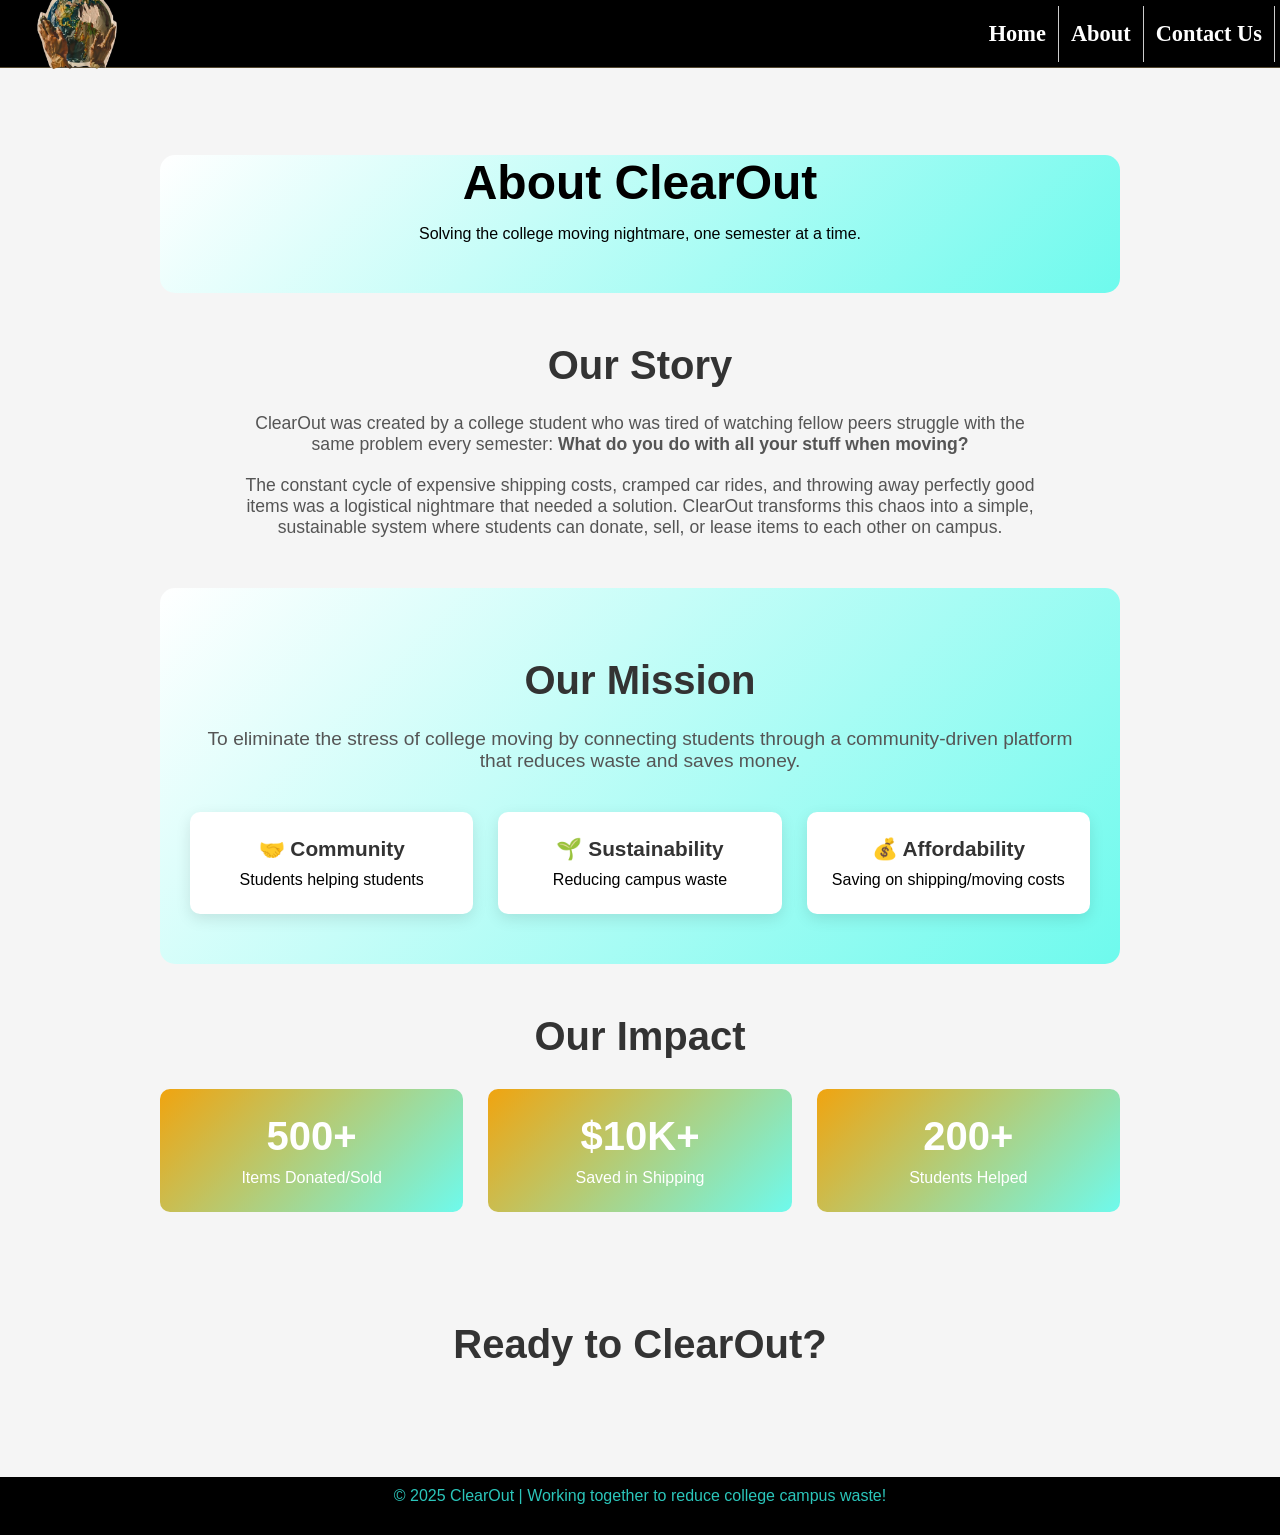
<file: about.html>
<!DOCTYPE html>
<html lang="en">
        <link rel="stylesheet" type="text/css" href="clearout.css">
        <meta charset="UTF-8">
        <meta name="viewport" content="width=device-width, initial-scale=1">
        <ul id="nav">
               <li><img src="assets/ClearOut Logo.png" width="20%"></li>
                <li><a href="mainclear.html">Home</a></li>
                <li><a href="about.html">About</a></li>
                <li><a href="contact.html">Contact Us</a></li>
                
             </ul>
            <main>
             <div class="about-container">
               <div class="hero-section">
                   <h1>About ClearOut</h1>
                   <p class="hero-subtitle">Solving the college moving nightmare, one semester at a time.</p>
               </div>
       
               <div class="story-section">
                   <h2>Our Story</h2>
                   <p>ClearOut was created by a college student who was tired of watching fellow peers struggle with the same problem every semester: <strong>What do you do with all your stuff when moving?</strong></p>
                   
                   <p>The constant cycle of expensive shipping costs, cramped car rides, and throwing away perfectly good items was a logistical nightmare that needed a solution. ClearOut transforms this chaos into a simple, sustainable system where students can donate, sell, or lease items to each other on campus.</p>
               </div>
       
               <div class="mission-section">
                   <h2>Our Mission</h2>
                   <p>To eliminate the stress of college moving by connecting students through a community-driven platform that reduces waste and saves money.</p>
                   
                   <div class="values-grid">
                       <div class="value-card">
                           <h3>🤝 Community</h3>
                           <p>Students helping students</p>
                       </div>
                       <div class="value-card">
                           <h3>🌱 Sustainability</h3>
                           <p>Reducing campus waste</p>
                       </div>
                       <div class="value-card">
                           <h3>💰 Affordability</h3>
                           <p>Saving on shipping/moving costs</p>
                       </div>
                   </div>
               </div>
       
               <div class="impact-section">
                   <h2>Our Impact</h2>
                   <div class="stats-grid">
                       <div class="stat-card">
                           <div class="stat-number">500+</div>
                           <div class="stat-label">Items Donated/Sold</div>
                       </div>
                       <div class="stat-card">
                           <div class="stat-number">$10K+</div>
                           <div class="stat-label">Saved in Shipping</div>
                       </div>
                       <div class="stat-card">
                           <div class="stat-number">200+</div>
                           <div class="stat-label">Students Helped</div>
                       </div>
                   </div>
               </div>
       
               <div class="cta-section">
                   <h2>Ready to ClearOut?</h2>
               </div>
            </main>
               <footer>
                 <p>&copy; 2025 ClearOut | Working together to reduce college campus waste!</p>
               </footer>
           </div>
       </body>
       </html>
</file>
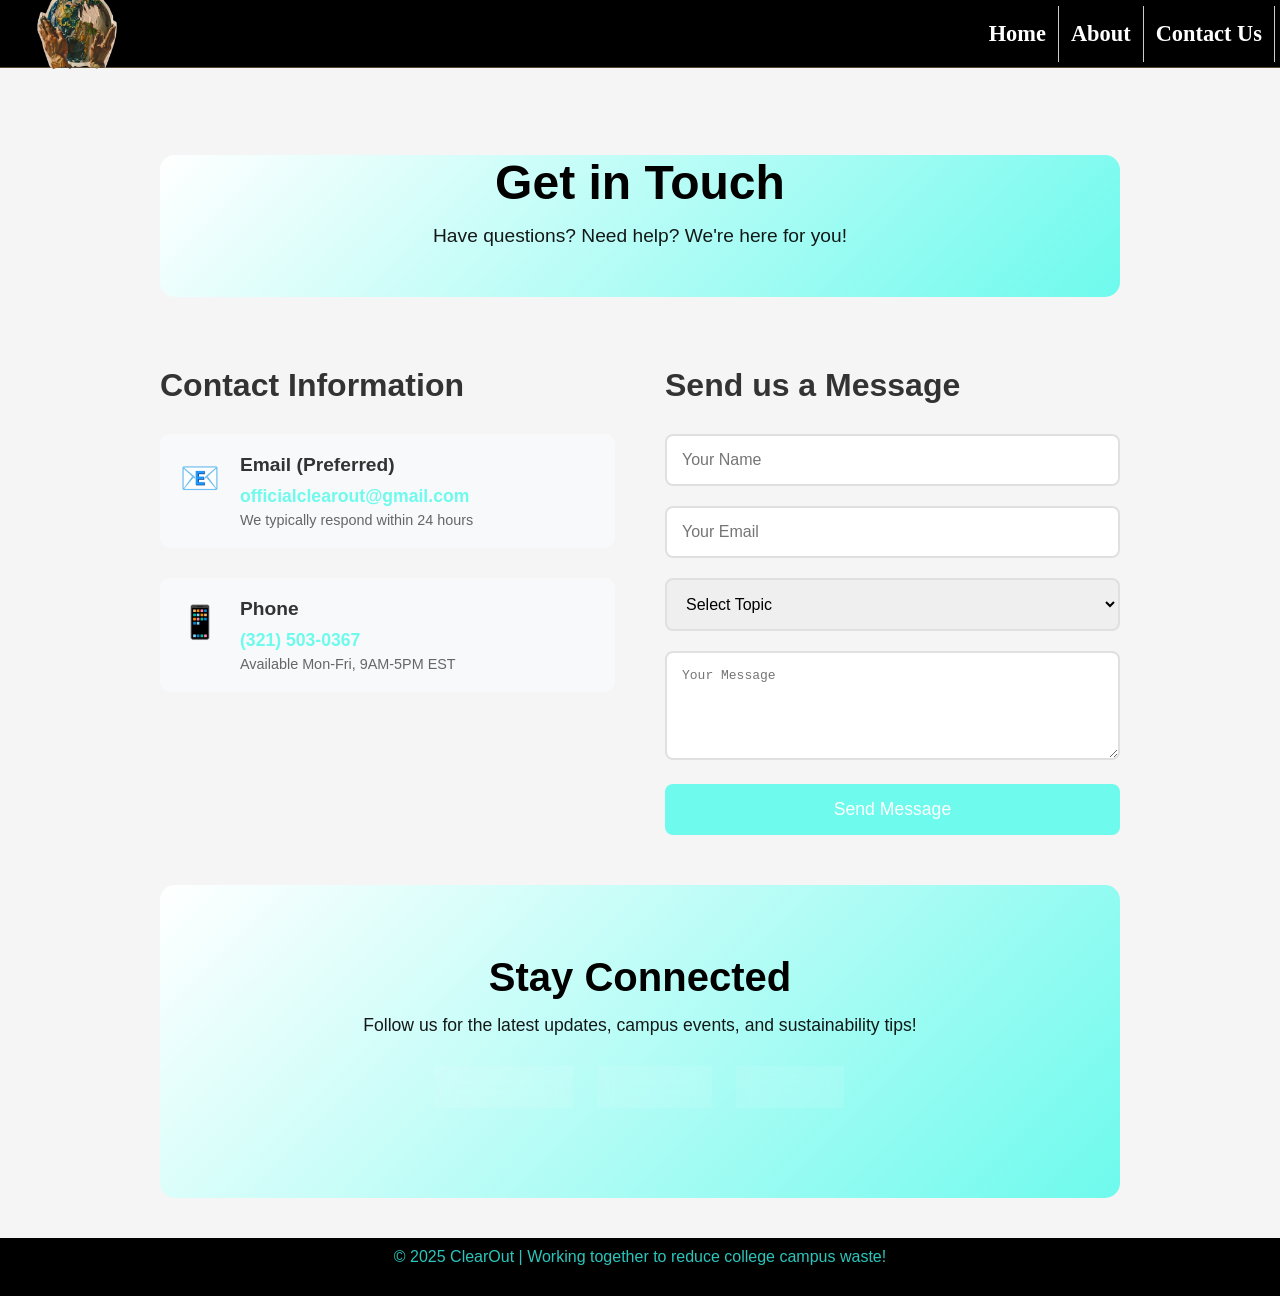
<file: contact.html>
<!DOCTYPE html>
<html lang="en">
        <link rel="stylesheet" type="text/css" href="clearout.css">
        <meta charset="UTF-8">
        <meta name="viewport" content="width=device-width, initial-scale=1">
        <ul id="nav">
               <li><img src="assets/ClearOut Logo.png" width="20%"></li>
                <li><a href="mainclear.html">Home</a></li>
                <li><a href="about.html">About</a></li>
                <li><a href="contact.html">Contact Us</a></li>
                
             </ul>
            <main>
             <div class="contact-container">
                <div class="contact-hero">
                    <h1>Get in Touch</h1>
                    <p>Have questions? Need help? We're here for you!</p>
                </div>
        
                <div class="contact-content">
                    <div class="contact-info">
                        <h2>Contact Information</h2>
                        
                        <div class="contact-item">
                            <div class="contact-icon">📧</div>
                            <div class="contact-details">
                                <h3>Email (Preferred)</h3>
                                <a href="mailto:officialclearout@gmail.com">officialclearout@gmail.com</a>
                                <p>We typically respond within 24 hours</p>
                            </div>
                        </div>
        
                        <div class="contact-item">
                            <div class="contact-icon">📱</div>
                            <div class="contact-details">
                                <h3>Phone</h3>
                                <a href="tel:321-503-0367">(321) 503-0367</a>
                                <p>Available Mon-Fri, 9AM-5PM EST</p>
                            </div>
                        </div>
                    </div>
        
                    <div class="contact-form-section">
                        <h2>Send us a Message</h2>
                        <form class="contact-form">
                            <div class="form-group">
                                <input type="text" placeholder="Your Name" required>
                            </div>
                            <div class="form-group">
                                <input type="email" placeholder="Your Email" required>
                            </div>
                            <div class="form-group">
                                <select required>
                                    <option value="">Select Topic</option>
                                    <option value="general">General Question</option>
                                    <option value="support">Technical Support</option>
                                    <option value="donation">Donation Inquiry</option>
                                    <option value="partnership">Partnership</option>
                                </select>
                            </div>
                            <div class="form-group">
                                <textarea placeholder="Your Message" rows="5" required></textarea>
                            </div>
                            <button type="submit" class="submit-btn">Send Message</button>
                        </form>
                    </div>
                </div>
        
                <div class="social-section">
                    <h2>Stay Connected</h2>
                    <p>Follow us for the latest updates, campus events, and sustainability tips!</p>
                    
                    <div class="social-links">
                        <a href="https://www.instagram.com/official.clearout?igsh=MXY1MjcwdzU2am4zbg%3D%3D&utm_source=qr" class="social-link instagram">
                            <i class="fab fa-instagram"></i>
                            <span>@Instagram</span>
                        </a>
                        <a href="https://x.com/CLEAROUT_1" class="social-link twitter">
                            <i class="fab fa-twitter"></i>
                            <span>@Twitter</span>
                        </a>
                        <a href="#" class="social-link tiktok">
                            <i class="fab fa-tiktok"></i>
                            <span>@Tiktok</span>
                        </a>
                    </div>
                </div>
            </main>
        <footer>
            <p>&copy; 2025 ClearOut | Working together to reduce college campus waste!</p>
    </footer>
</file>
<file: clearout.css>
/* Main Section Css */
html, body{
    font-family:'Franklin Gothic Medium', 'Arial Narrow', Arial, sans-serif;
    background-color: whitesmoke;

}
body::after {
    content: "";
    display: block;
    height: 20px;
    background-color: black;
    width: 100%;
}

* {
    padding: 0;
    margin: 0;
    box-sizing: border-box;
}



#nav {
    width: 100%;
    display: flex;
    text-align: center;
    margin: 0 0 3em 0;
    padding: 5px;
    padding-top: 5px;
    font-size:1.4em;
    list-style: none;
  background-color: black;
  border-bottom: 1px solid #544830;
 border-top: 1px solid black;
 justify-content: right;

 
}

#nav li {
   float:right;
    }
 #nav li a {
    display: block;
    padding: 15px 12px;
    text-decoration: none;
    font-weight: bold;
    font-family:Garamond;
    color: #fff;
    border-right: 1px solid #ccc;
     }
 #nav li a:hover {
    color: #fff;
    background-color: #6EFAED; 
}


.headerimage {
        background-image: url('assets\ClearOut Header.png');
        width: 100%;
        height: 700px;
        margin-top: -65px;
        margin-bottom: -40px;
        background-size: cover;
        background-repeat: no-repeat;   
    
    }
div.servheader {
    background-image: url("assets/ClearOut Promo .png") !important;
    width: 100%;
    height: 500px;
    margin-top: -65px;
    margin-bottom: -40px;
    background-size: cover;
    background-repeat: no-repeat;
    background-position: center center;
}
img{
        position: absolute;
        width: 200px;
        height: 120px;
        overflow: hidden;
        margin-top: -36px;
        margin-left: -1000px;
    }
 hr{
        margin: 2em auto; /* centred margin */
        height: 15px; /* thickness of the line */
        background-color: black; /* colour of the line */
        border: none; /* no border */
}
.description {
   text-align: center;
   max-width:  800px;
   margin: 0 auto;
   padding: 20px;

}
.container {
    padding: 0 6px;
    display: flex;
    flex-wrap: wrap;
    gap: 20px;
    justify-content: space-between;
    align-items: flex-start;
}

div.gallery img {
    width: 400px;
    height: 320px;
    margin: 0 auto;
    display: block;
    float: left;
    
  }

div.gallery1 {
    display: grid;
    justify-content: center;
    gap: 30px;
    padding: 20px;
    flex-wrap: nowrap;
}

h2{
    justify-content: center;
    font-family: 'Franklin Gothic Medium', 'Arial Narrow', Arial, sans-serif;
    font-size: 2em;
    color: black;
    margin-top: 20px;
    margin-bottom: 20px;
}
h1{
    text-align: left;
    font-family: 'Franklin Gothic Medium', 'Arial Narrow', Arial, sans-serif;
    font-size: 3em;
    color: black;
    margin-top: -50px;

}

.service-box {
    min-width: 250px;
    width: 300px;
    height: 300px; /* Makes it square */
    background: linear-gradient(135deg, white 0%,#6EFAED 100%);
    border: 2px solid #ddd;
    border-radius: 8px;
    padding: 20px;
    box-sizing: border-box;
    text-align: center;
    display: flex;
    flex: 1;
    flex-direction: column;
    justify-content: center;
    flex-shrink: 0;
    transition: all 0.3s ease;
}
.service-box:hover {
    transform: translateY(-3px);
    box-shadow: 0 4px 12px rgba(0,0,0,0.15);
}

.service-box h3 {
    margin-top: 0;
    color: black;
    font-size: 1.5em;
    text-align: center;
    margin-bottom: 10px;
}

.service-box p {
    color: #666;
    line-height: 1.5;
}

.app-showcase {
    background: linear-gradient(135deg, white 0%,#6EFAED 100%);
    color: black;
    padding: 60px 20px;
    margin: 40px 0;
    border-radius: 15px; 
    text-align: center;
    
}

.app-content {
    display: flex;
    flex-direction: column;
   align-items: center;
    max-width: 1200px;
    margin: 0 auto;
    gap: 40px;
    text-align: center;
}
.app-mockup img {
    max-width: 300px;
    height: auto;
}

.app-info {
    flex: 1;
    text-align: center;
    max-width: 800px;
}

.app-info h2 {
    font-size: 2.5em;
    margin-bottom: 20px;
    color: black;
    text-align: center;
}

.app-description {
    font-size: 1.2em;
    margin-bottom: 30px;
    line-height: 1.6;
    text-align: center;
}

.app-features ul {
    list-style: none;
    padding: 0;
    margin-bottom: 30px;
    display: inline-block;
   text-align: left
}

.app-features li {
    padding: 10px 0;
    font-size: 1.1em;
}

.download-buttons {
    display: flex;
    gap: 15px;
    margin-bottom: 40px;
    justify-content: center;
}

.download-btn img {
    height: 60px;
    transition: transform 0.3s ease;
}

.download-btn:hover img {
    transform: scale(1.05);
}

.app-mockup {
    flex: 1;
    text-align: center;
}

/* QR Code Section Styling */


.qr-code-image {
    width: 500px; /* Allow natural width */
    height: 500px; /* Maintain aspect ratio */
    /* Maximum width */
    border-radius: 8px;
    margin-left: -250px;
    margin-top: -200px;
}

/* Responsive QR Code */
@media (max-width: 768px) {
    .qr-code-image {
        width: 200px;
        height: 200px;
    }
    
    .qr-code-section {
        margin: 20px 0;
        padding: 20px;
    }
}

@media (max-width: 480px) {
    .qr-code-image {
        width: 180px;
        height: 180px;
    }
}

.app-mockup img {
    max-width: 300px;
    height: auto;
}

.social-cta {
    background: linear-gradient(135deg, white 0%,#6EFAED 100%);
    color: black;
    padding: 50px 40px;
    border-radius: 15px;
    text-align: center;
}

.social-btn {
    background: #6EFAED; /* Change to a solid color */
    color: black;
    padding: 12px 20px;
    text-decoration: none;
    border-radius: 25px;
    transition: all 0.3s ease;
    backdrop-filter: blur(10px);
}

.social-cta h3 {
    font-size: 2em;
    margin-bottom: 15px;
}

.social-buttons {
    display: flex;
    justify-content: center;
    gap: 20px;
    margin: 30px 0;
    flex-wrap: wrap;
}

.social-btn {
    background: rgba(255,255,255,0.2);
    color: white;
    padding: 12px 20px;
    text-decoration: none;
    border-radius: 25px;
    transition: all 0.3s ease;
    backdrop-filter: blur(10px);
}

.social-btn:hover {
    background: rgba(255,255,255,0.3);
    transform: translateY(-2px);
}

.newsletter-signup {
    margin-top: 30px;
}

.newsletter-form {
    display: flex;
    justify-content: center;
    gap: 10px;
    margin-top: 15px;
    flex-wrap: wrap;
}

.newsletter-form input {
    padding: 12px 20px;
    border: none;
    border-radius: 25px;
    min-width: 250px;
    font-size: 1em;
}

.newsletter-form button {
    padding: 12px 30px;
    background: #2BC6BB;
    color: white;
    border: none;
    border-radius: 25px;
    cursor: pointer;
    font-size: 1em;
    transition: background 0.3s ease;
}

.newsletter-form button:hover {
    background: black;
}

/* Mobile Responsiveness */
@media (max-width: 768px) {
    .app-content {
        flex-direction: column;
        text-align: center;
    }
    
    .app-info h2 {
        font-size: 2em;
    }
    
    .download-buttons {
        justify-content: center;
    }
    
    .social-buttons {
        flex-direction: column;
        align-items: center;
    }
    
    .newsletter-form {
        flex-direction: column;
        align-items: center;
    }
}

/* About Section Css */
.about-container {
    max-width: 1000px;
    margin: 0 auto;
    padding: 20px;
}

.hero-section {
    text-align: center;
    padding: 50px 0;
    background: linear-gradient(135deg, white 0%, #6EFAED 100%);
    color: black;
    border-radius: 15px;
    margin-bottom: 50px;
}

.hero-section h1 {
    font-size: 3em;
    margin-bottom: 15px;
    text-align: center;
}

.story-section {
    margin-bottom: 50px;
    text-align: center;
}

.story-section h2 {
    font-size: 2.5em;
    margin-bottom: 25px;
    color: #333;
}

.story-section p {
    font-size: 1.1em;
    margin-bottom: 20px;
    color: #555;
    max-width: 800px;
    margin-left: auto;
    margin-right: auto;
}

.mission-section {
    background: linear-gradient(135deg, white 0%,#6EFAED 100%);
    padding: 50px 30px;
    border-radius: 15px;
    margin-bottom: 50px;
    text-align: center;
}

.mission-section h2 {
    font-size: 2.5em;
    margin-bottom: 25px;
    color: #333;
}

.mission-section > p {
    font-size: 1.2em;
    margin-bottom: 40px;
    color: #555;
}

.values-grid {
    display: grid;
    grid-template-columns: repeat(auto-fit, minmax(200px, 1fr));
    gap: 25px;
}

.value-card {
    background: white;
    padding: 25px;
    border-radius: 10px;
    box-shadow: 0 5px 15px rgba(0,0,0,0.1);
}

.value-card h3 {
    font-size: 1.3em;
    margin-bottom: 10px;
    color: #333;
}

.impact-section {
    margin-bottom: 50px;
    text-align: center;
}

.impact-section h2 {
    font-size: 2.5em;
    margin-bottom: 30px;
    color: #333;
}

.stats-grid {
    display: grid;
    grid-template-columns: repeat(auto-fit, minmax(150px, 1fr));
    gap: 25px;
}

.stat-card {
    text-align: center;
    padding: 25px;
    background: linear-gradient(135deg, #F0A410 0%, #6EFAED 100%);
    color: white;
    border-radius: 10px;
}

.stat-number {
    font-size: 2.5em;
    font-weight: bold;
    margin-bottom: 10px;
}

.cta-section {
    text-align: center;
    padding: 40px 0;
    
}

.cta-section h2 {
    font-size: 2.5em;
    margin-bottom: 30px;
    color: #333;
}

.cta-buttons {
    display: flex;
    gap: 20px;
    justify-content: center;
    flex-wrap: wrap;
}

.cta-btn {
    padding: 15px 30px;
    text-decoration: none;
    border-radius: 25px;
    font-size: 1.1em;
    transition: all 0.3s ease;
}

.cta-btn.primary {
    background: #667eea;
    color: white;
}

.cta-btn.secondary {
    background: transparent;
    color: #667eea;
    border: 2px solid #667eea;
}

.cta-btn:hover {
    transform: translateY(-2px);
    box-shadow: 0 5px 15px rgba(0,0,0,0.2);
}

/* Mobile Responsiveness */
@media (max-width: 768px) {
    .hero-section h1 {
        font-size: 2.5em;
    }
    
    .mission-section {
        padding: 30px 20px;
    }
    
    .cta-buttons {
        flex-direction: column;
        align-items: center;
    }
}

/* Contact Section Css */
.contact-container {
    max-width: 1000px;
    margin: 0 auto;
    padding: 20px;
}

.contact-hero {
    text-align: center;
    padding: 50px 0;
    background: linear-gradient(135deg, white 0%, #6EFAED 100%);
    color: black;
    border-radius: 15px;
    margin-bottom: 50px;
}

.contact-hero h1 {
    font-size: 3em;
    margin-bottom: 15px;
    text-align: center;
}

.contact-hero p {
    font-size: 1.2em;
    opacity: 0.9;
}

.contact-content {
    display: grid;
    grid-template-columns: 1fr 1fr;
    gap: 50px;
    margin-bottom: 50px;
}

.contact-info h2 {
    font-size: 2em;
    margin-bottom: 30px;
    color: #333;
}

.contact-item {
    display: flex;
    align-items: flex-start;
    margin-bottom: 30px;
    padding: 20px;
    background: #f8f9fa;
    border-radius: 10px;
}

.contact-icon {
    font-size: 2em;
    margin-right: 20px;
    margin-top: 5px;
}

.contact-details h3 {
    color: #333;
    margin-bottom: 10px;
    font-size: 1.2em;
}

.contact-details a {
    color: #6EFAED;
    text-decoration: none;
    font-size: 1.1em;
    font-weight: bold;
}

.contact-details a:hover {
    text-decoration: underline;
}

.contact-details p {
    color: #666;
    margin-top: 5px;
    font-size: 0.9em;
}

.contact-form-section h2 {
    font-size: 2em;
    margin-bottom: 30px;
    color: #333;
}

.contact-form {
    display: flex;
    flex-direction: column;
    gap: 20px;
}

.form-group input,
.form-group select,
.form-group textarea {
    width: 100%;
    padding: 15px;
    border: 2px solid #e0e0e0;
    border-radius: 8px;
    font-size: 1em;
    transition: border-color 0.3s ease;
}

.form-group input:focus,
.form-group select:focus,
.form-group textarea:focus {
    outline: none;
    border-color: #667eea;
}

.submit-btn {
    background: #6EFAED;
    color: white;
    padding: 15px 30px;
    border: none;
    border-radius: 8px;
    font-size: 1.1em;
    cursor: pointer;
    transition: background 0.3s ease;
}

.submit-btn:hover {
    background: #6EFAED;
}

.social-section {
   background: linear-gradient(135deg, white 0%,#6EFAED 100%);
    color: black;
    padding: 50px 40px;
    border-radius: 15px;
    text-align: center;
}

.social-section h2 {
    font-size: 2.5em;
    margin-bottom: 15px;
}

.social-section p {
    font-size: 1.1em;
    margin-bottom: 30px;
    opacity: 0.9;
}

.social-links {
    display: flex;
    justify-content: center;
    gap: 25px;
    margin-bottom: 40px;
    flex-wrap: wrap;
}

.social-link {
    display: flex;
    align-items: center;
    gap: 10px;
    background: rgba(255,255,255,0.1);
    color: white;
    padding: 12px 20px;
    text-decoration: none;
    border-radius: 25px;
    transition: all 0.3s ease;
    backdrop-filter: blur(10px);
}

.social-link:hover {
    background: rgba(255,255,255,0.2);
    transform: translateY(-2px);
}

.social-link i {
    font-size: 1.2em;
}



ul {
    list-style-type: disc;
    padding-left: 20px;
}

footer {
    width: 100%;
    text-align: center;
    padding: 10px;
    background-color: black;
    color: #2BC6BB;
    margin-top: 20px;
    position: relative;
    left: 0;
}
</file>
